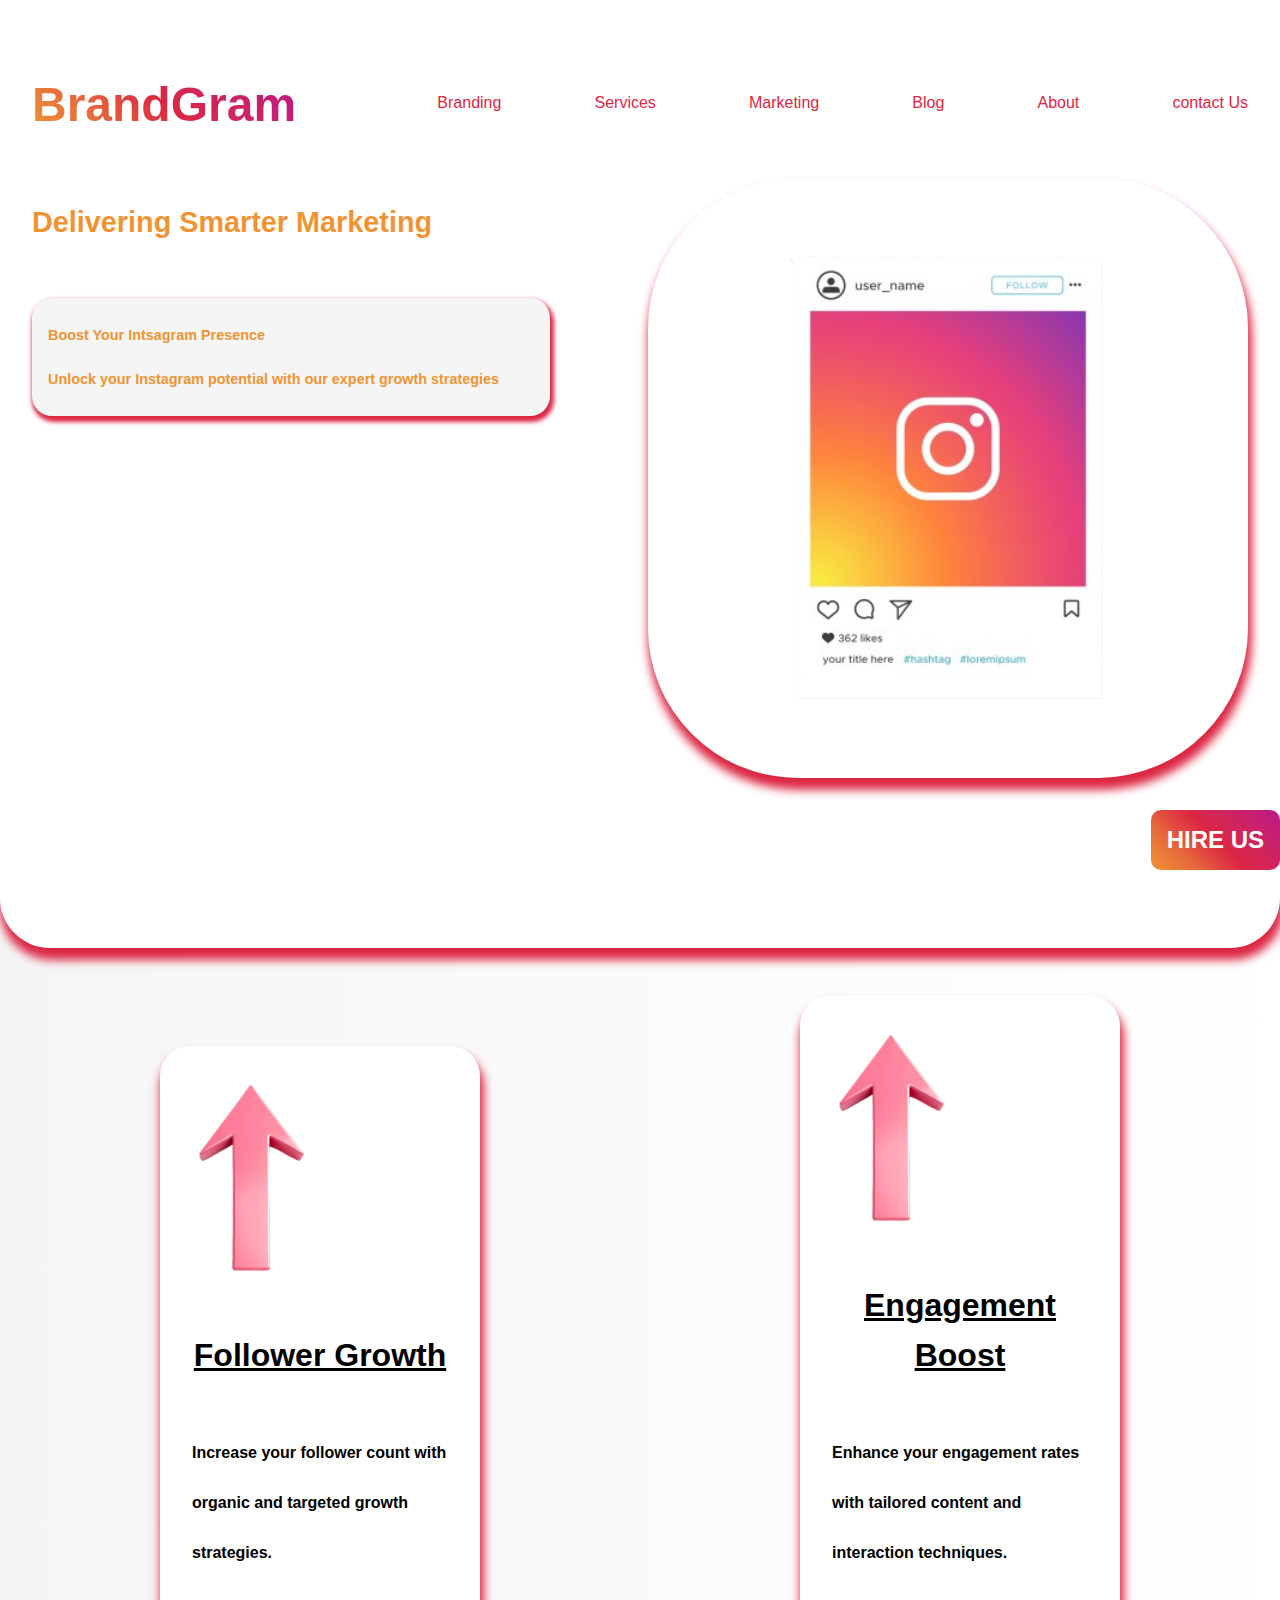
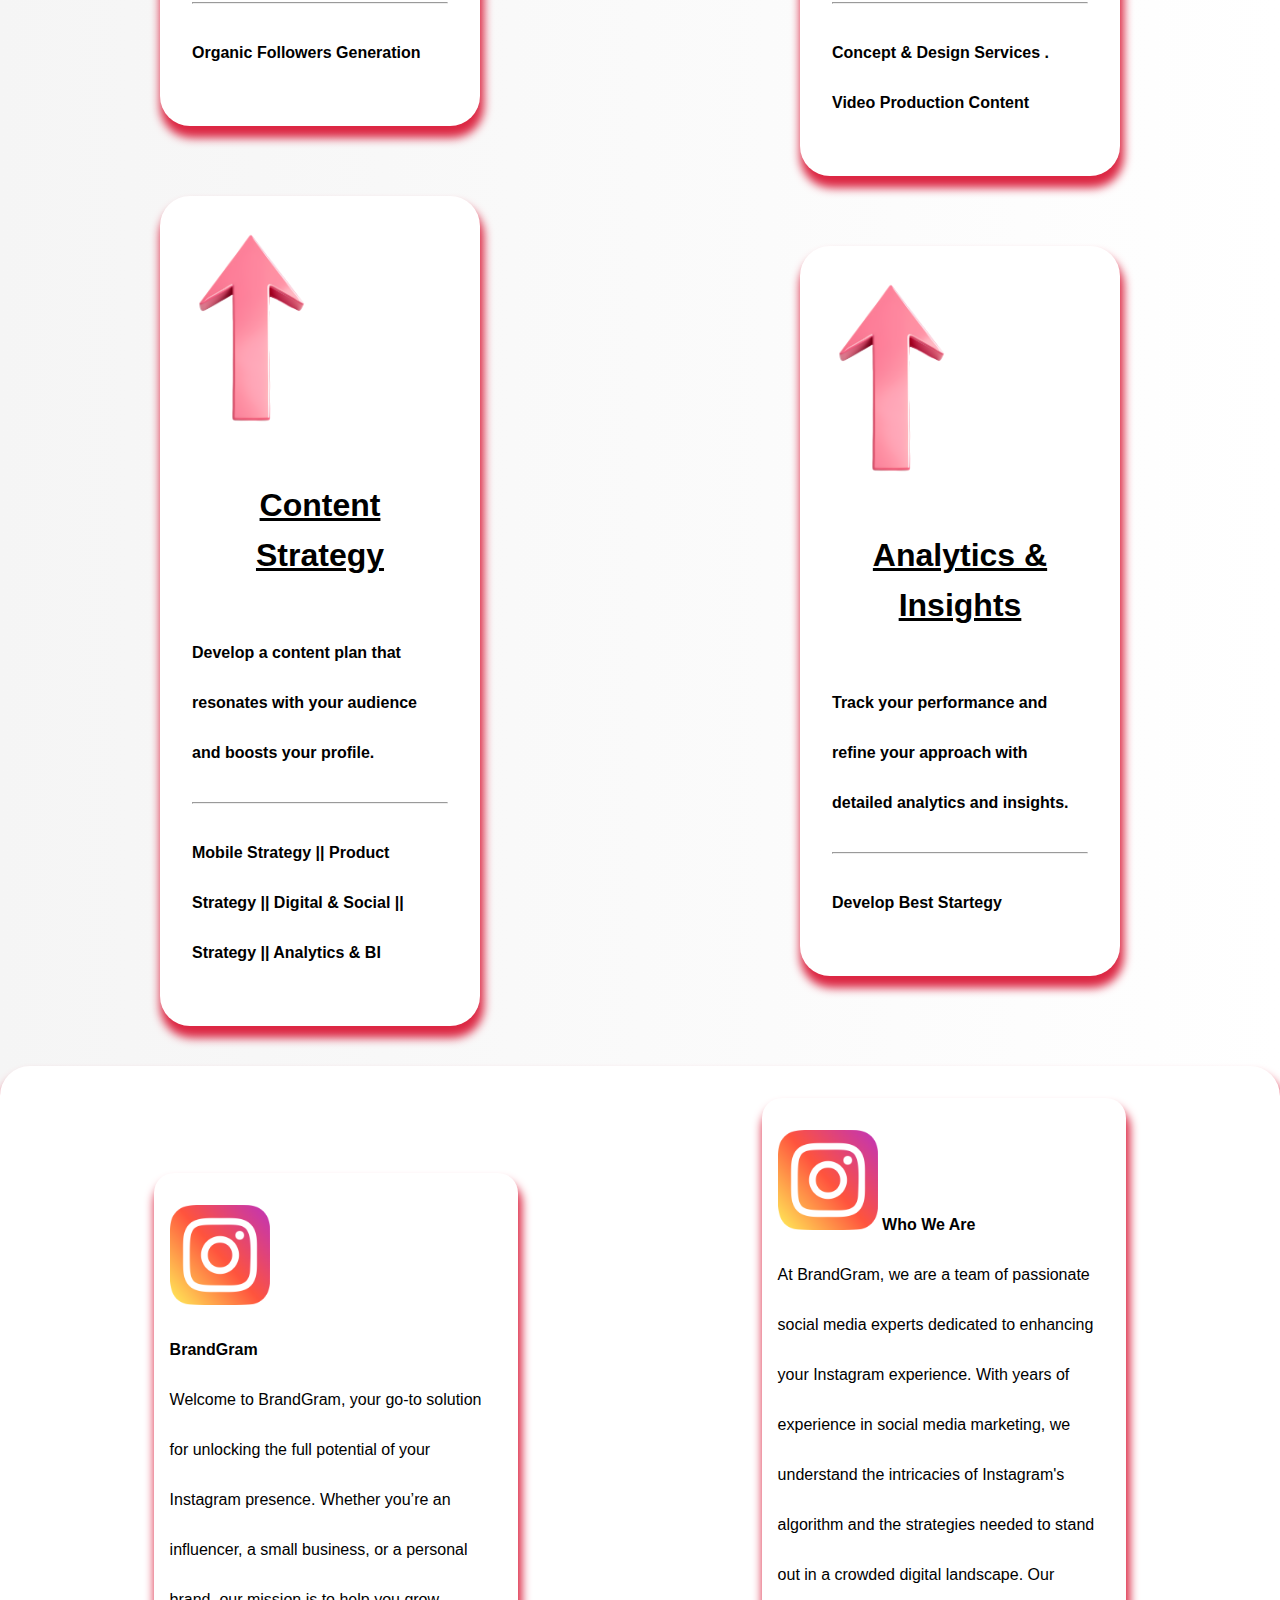
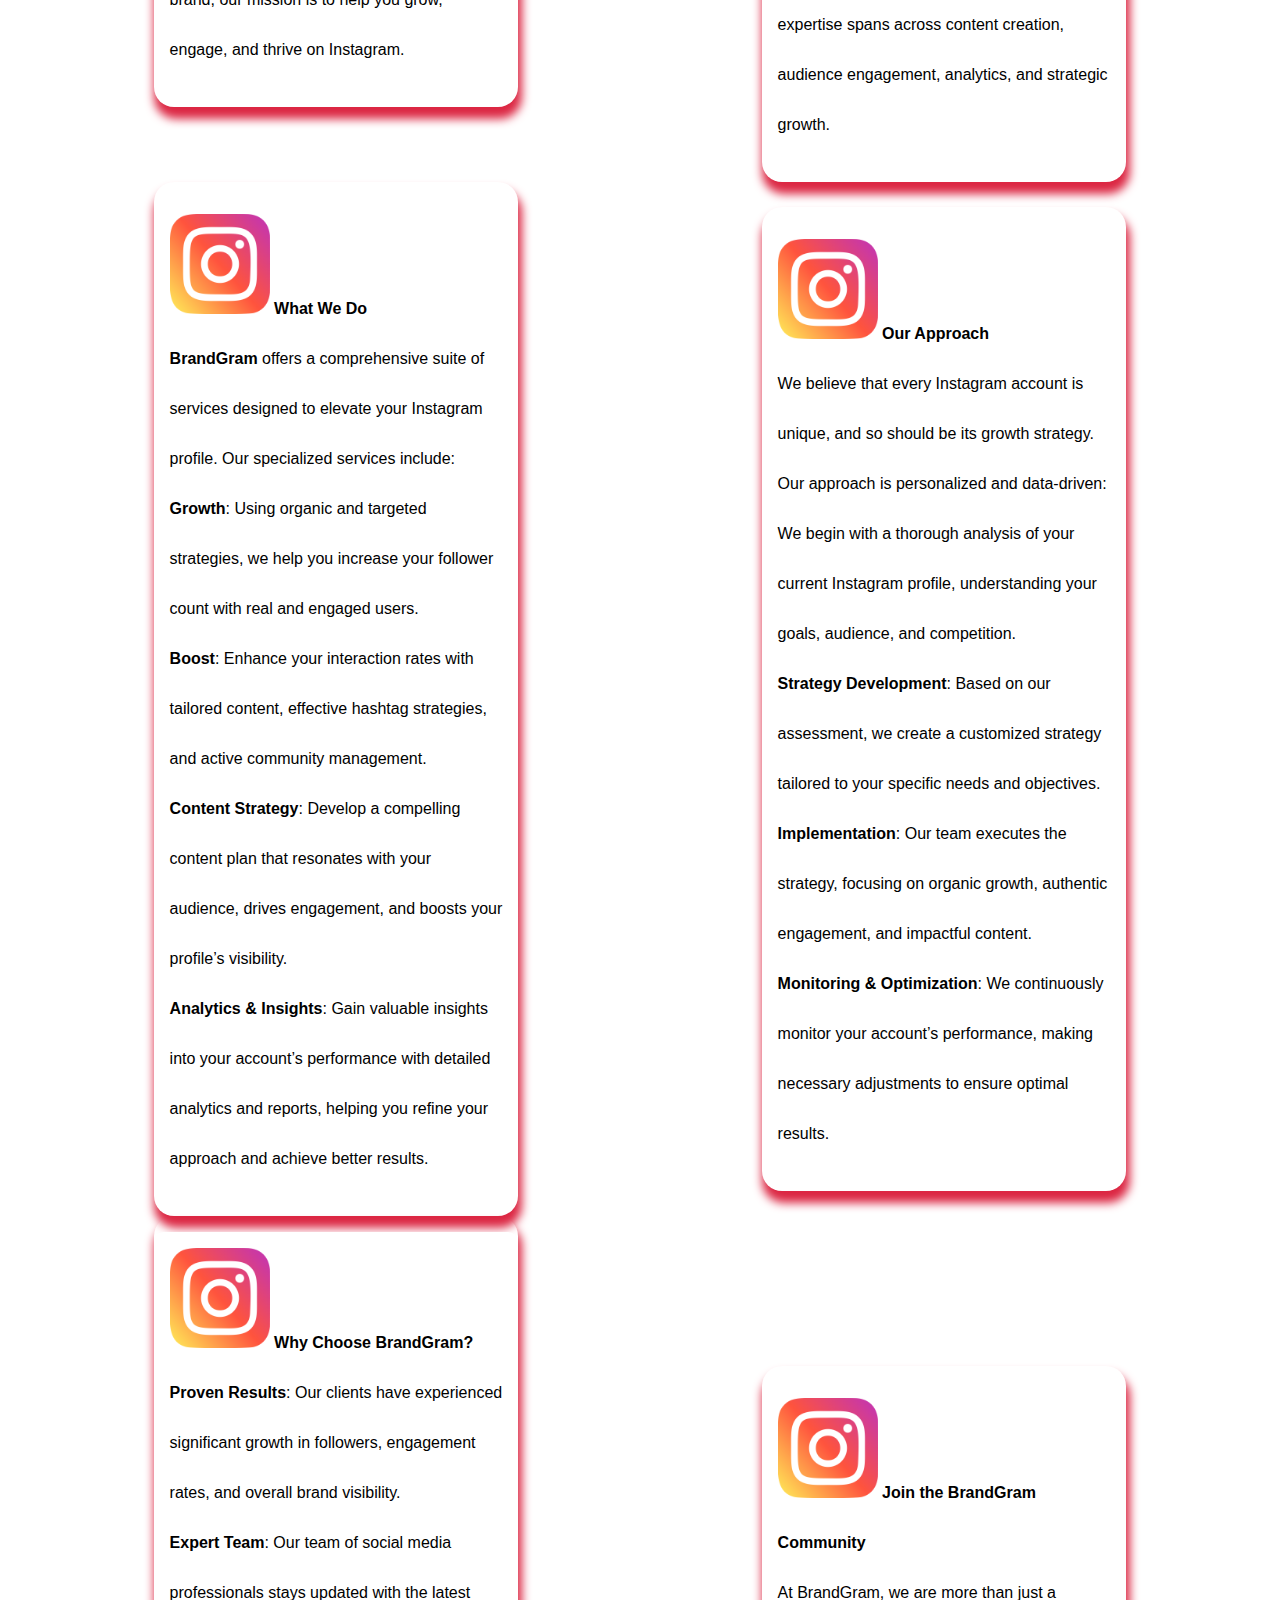
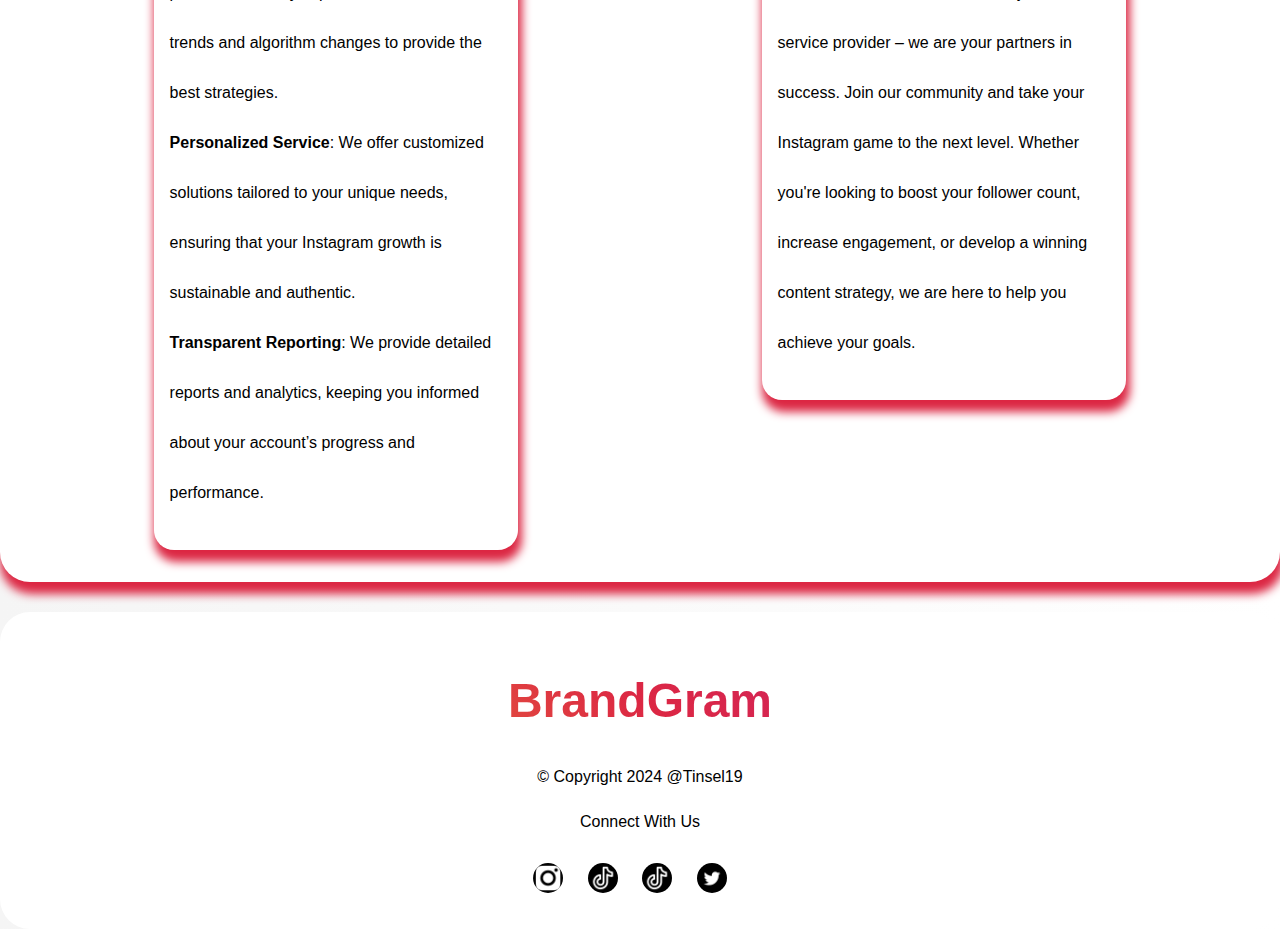
<file: index.html>
<!DOCTYPE html>
<html lang="en">
<head>
    <meta charset="UTF-8">
    <meta name="viewport" content="width=device-width, initial-scale=1.0">
    <link rel="stylesheet" href="styles.css">
    <title>BrandGram - Success Agency For Instagram Creators & Brands</title>
</head>
<body>
    
    <!-- first section  -->
    <section class="first-half">
        <!-- header  -->
        <div class="header">
            <header>
                <p>BrandGram</p>
                <a href="./contact.html"><button class="slide">HIRE US</button></a>
            </header>
            <div class="nav-bar " id="navBar">
                <a href="#brand" class="grow"><p>Branding</p></a>
                <a href="#services"  class="grow"><p>Services</p></a>
                <a href="#market" class="grow"><p>Marketing</p></a>
                <a href="#market" class="grow"><p>Blog</p></a>
                <a href="#about" class="grow"><p>About</p></a>

                
                <a href="./contact.html" class="grow"><p>contact Us</p></a>
            </div>
            <a href="#" class="grow" id="menu"><img id="changeImage" src="./img/main-menu.png" alt=""></a>
        </div>

        <div class="head-body">
            <div class="h-l-head">
                <h1 id="h1">Delivering Smarter Marketing
                </h1>
            </div>
            <div class="h-r-head">
                <img class="inst-img bounce" src="./img/2060737_125-removebg-preview.png" alt="instagram icon">
            </div>
        </div>

        <div class="head-base">
            <p>Boost Your Intsagram Presence</p> 
            <p>Unlock your Instagram potential with our expert growth strategies</p>
        </div>
    </section>

    <section class="main-body">
        <div class="element">
            <img src="./img/7684b634496c54722f2eac8e2eeb2552.png" alt="">
            <a name="market"></a>
            <h3>Follower Growth</h3>
            <p>Increase your follower count with organic and targeted growth strategies.</p>
            <hr>
            <p>Organic Followers Generation</p>
        </div>

        <div class="element">
            <img src="./img/7684b634496c54722f2eac8e2eeb2552.png" alt="">
            <h3>Engagement Boost</h3>
            <p>Enhance your engagement rates with tailored content and interaction techniques.</p>
            <hr>
            <p>Concept & Design Services . Video Production Content</p>
        </div>

        <div class="element">
            <img src="./img/7684b634496c54722f2eac8e2eeb2552.png" alt="">
            <h3>Content Strategy</h3>
            <p>Develop a content plan that resonates with your audience and boosts your profile.</p>
            <hr>
            <p>Mobile Strategy || Product Strategy || Digital & Social || Strategy || Analytics & BI</p>
        </div>

        <div class="element">
            <img src="./img/7684b634496c54722f2eac8e2eeb2552.png" alt="">
            <h3>Analytics & Insights</h3>
            <p>Track your performance and refine your approach with detailed analytics and insights.</p>
            <hr>
            <p>Develop Best Startegy</p>
        </div>
    </section>

    <section class="main-body2" id="main2">
        <div>
            
            <p>
                <img src="./img/instagram_2111463.png" alt="">
                <br>
                <a name="brand"></a>
                <b> BrandGram</b>
                <br>
                Welcome to BrandGram, your go-to solution for unlocking the full potential of your Instagram presence. Whether you’re an influencer, a small business, or a personal brand, our mission is to help you grow, engage, and thrive on Instagram.
            </p>
        </div>
        <div>
            <p>
                <img src="./img/instagram_2111463.png" alt="">
                <a name="about"></a>
                <b>Who We Are</b>
                <br>
                At BrandGram, we are a team of passionate social media experts dedicated to enhancing your Instagram experience. With years of experience in social media marketing, we understand the intricacies of Instagram's algorithm and the strategies needed to stand out in a crowded digital landscape. Our expertise spans across content creation, audience engagement, analytics, and strategic growth.
                <!-- <br> -->
            </p>
        </div>
        <div>
            <p>
                <img src="./img/instagram_2111463.png" alt="">
                <a name="services"></a>
                <b >What We Do</b>
                <br>
                <b>BrandGram</b> offers a comprehensive suite of services designed to elevate your Instagram profile. Our specialized services include:
                <br>
                <b>Growth</b>: Using organic and targeted strategies, we help you increase your follower count with real and engaged users.
                <br>
                <b>Boost</b>: Enhance your interaction rates with tailored content, effective hashtag strategies, and active community management.
                <br>
                <b>Content Strategy</b>: Develop a compelling content plan that resonates with your audience, drives engagement, and boosts your profile’s visibility.
                <br>
                <b>Analytics & Insights</b>: Gain valuable insights into your account’s performance with detailed analytics and reports, helping you refine your approach and achieve better results.
                <!-- <br> -->
            </p>
        </div>

        <div>
            <p>
                <img src="./img/instagram_2111463.png" alt="">
                <b>Our Approach</b>
                <br>
                We believe that every Instagram account is unique, and so should be its growth strategy. Our approach is personalized and data-driven:
                <br>
                We begin with a thorough analysis of your current Instagram profile, understanding your goals, audience, and competition.
                <br><b>Strategy Development</b>: Based on our assessment, we create a customized strategy tailored to your specific needs and objectives.
                <br><b>Implementation</b>: Our team executes the strategy, focusing on organic growth, authentic engagement, and impactful content.
                <br><b>Monitoring & Optimization</b>: We continuously monitor your account’s performance, making necessary adjustments to ensure optimal results.
                <!-- <br> -->
            </p>
        </div>
        <div>
            <p>
                <img src="./img/instagram_2111463.png" alt="">
                <b>Why Choose BrandGram?</b>
                <br>
                <b>Proven Results</b>: Our clients have experienced significant growth in followers, engagement rates, and overall brand visibility.
                <br><b>Expert Team</b>: Our team of social media professionals stays updated with the latest trends and algorithm changes to provide the best strategies.
                <br><b>Personalized Service</b>: We offer customized solutions tailored to your unique needs, ensuring that your Instagram growth is sustainable and authentic.
                <br><b>Transparent Reporting</b>: We provide detailed reports and analytics, keeping you informed about your account’s progress and performance.
                <!-- <br> -->
            </p>
        </div>
        <div>
            <p>
                <img src="./img/instagram_2111463.png" alt="">
                <b>Join the BrandGram Community</b>
                <br>
                At BrandGram, we are more than just a service provider – we are your partners in success. Join our community and take your Instagram game to the next level. Whether you're looking to boost your follower count, increase engagement, or develop a winning content strategy, we are here to help you achieve your goals.
            </p>
        </div>
    </section>

    <footer>
        <h3 >BrandGram</h3>
        <p>© Copyright 2024 @Tinsel19</p>

        <div>
            <a href="./contact.html"><p>Connect With Us</p></a> <br>
            <p>
                <a href="#"><img src="./img/instagram_1384031.png" alt=""></a>
                <a href="#"><img src="./img/tik-tok_2190382.png" alt=""></a>
                <a href="#"><img src="./img/tik-tok_2190382.png" alt=""></a>
                <a href="#"><img src="./img/social_15522181.png" alt=""></a>
            </p>
            
        </div>
    </footer>

    <script src="index.js"></script>
</body>
</html>
</file>
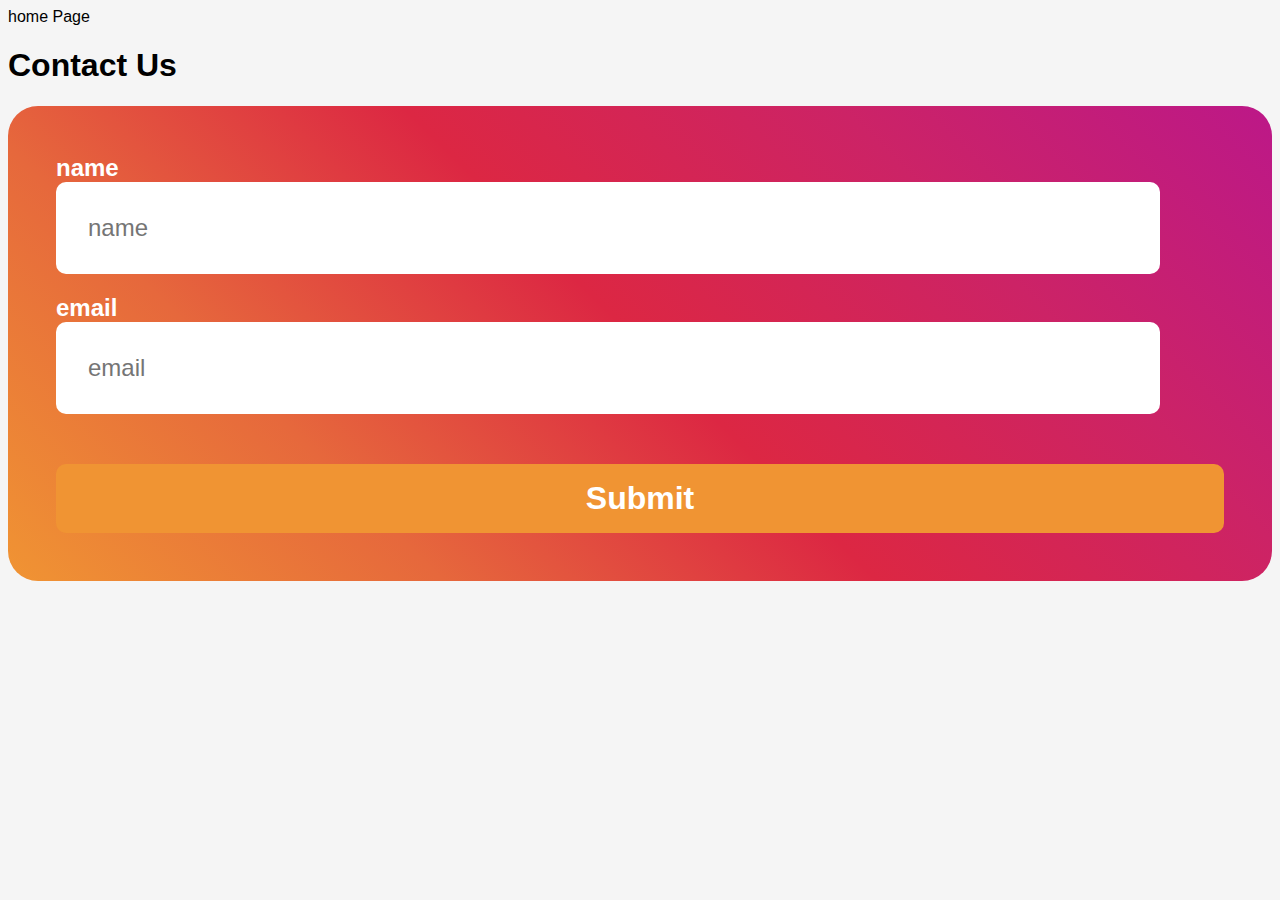
<file: contact.html>
<!DOCTYPE html>
<html lang="en">
<head>
    <meta charset="UTF-8">
    <meta name="viewport" content="width=device-width, initial-scale=1.0">
    <link rel="stylesheet" href="contact.css">
    <title>InstaBrand</title>
</head>
<body>
    <a href="./index.html">home Page</a>
    <h1>Contact Us</h1>
    <form action="">
        <div>
            <span>name</span>
            <input type="text" placeholder="name" required>
        </div>
        <div>
            <span>email</span>
            <input type="email" name="" placeholder="email" id="" required>
        </div>

        <Button class="transDown">Submit</Button>
    </form>
</body>
</html>
</file>
<file: styles.css>
body {
    /* padding: 2rem; */
    padding-bottom: 0px;
    margin: 0px;
    background: linear-gradient(to right, whitesmoke,  white);
    line-height: 50px;
    font-family:Verdana, Geneva, Tahoma, sans-serif;
}


/* header style  */
.first-half {
    background-color: white;
    border-radius: 50px;
    padding: 2rem;
    /* padding-top: 0px; */
    margin-bottom: 20px;
    border-top-left-radius: 0px;
    border-top-right-radius: 0px;
    box-shadow: #dc2743 2px 10px 10px 2px;
}

.header {
    display: grid;
    grid-template-columns: 1fr 2fr;
    justify-content: space-between;   
}

header p{
    font-size: 3rem;
    font-weight: bold;
    background: linear-gradient(45deg, #f09433, #e6683c, #dc2743, #cc2366, #bc1888);
    -webkit-background-clip: text;
    -webkit-text-fill-color: transparent;
}

#menu {
    height: 40px;
    width: 40px;
    position: relative;
    top: 50px;
    box-shadow: whitesmoke 2px 5px 5px 2px;
    border-radius: 10px;
    left: 0%;
    display: none;
}
#menu img{
    width: 40px;
    height: 40px;
    top: 50px;
}
              
.flipSide-360{
    transition: .9s, color .19s;
        -webkit-transition: .9s, color .19s;
        -moz-transition: .9s, color .19s;
}
.flipSide-360:active{
    transform: rotateY(360deg);
        -webkit-transform: rotateY(360deg);
        -moz-transform: rotateY(360deg);
}
              
              
              


button {
    border-radius: 10px;
    border: none;
    background-color: #bc1888;
    color: white;
    padding: 1rem;
    font-size: 1.5rem;
    font-weight: bold;
    position: fixed;
    cursor: pointer;
    top: 50%;
    right: 0%;
    top: 90%;
    background: linear-gradient(45deg, #f09433, #e6683c, #dc2743, #cc2366, #bc1888);
    z-index: 2;
}             
.slide {
    animation-name: slide;
    animation-duration: 1s;
    animation-iteration-count: infinite;
  }
  
  @keyframes slide {
    0% {transform: translateX(0);}
    50% {transform: translateX(20px);}
    100% {transform: translateX(0);}
  }
              

.nav-bar {
    display: flex;
    justify-content: space-between;
}
.nav-bar p, span {
    color: #dc2743;
    font-size: 1rem;
    /* text-decoration: underline; */
    position: relative;
    top: 30px;
}

.open-menu {
    position: absolute;
    display: block;
    border-radius: 20px;
    color: white;
    width: 80%;
    /* height: 100vh; */
    display: grid;
    place-items: center;
    /* width: 1000px; */
    right: 0%;
    padding: 2rem;
    text-align: left;
    z-index: 3;
    background: linear-gradient(45deg, #f09433, #e6683c, #dc2743, #cc2366, #bc1888);
    top: 10PX;
    text-decoration:none;
}
.open-menu p{
    display: block;
    /* width: 100%; */
    color: white;
    font-weight: bold;
    font-size: 2rem;
    text-align: center;
    left: 50%;
    /* background-color: #f09433; */
}

              
.grow{
    transition: .5s, color .10s;
        -webkit-transition: .5s, color .10s;
        -moz-transition: .5s, color .10s;
}
.grow:hover{
    transform: scale3d(1.5, 1.5, 0.3);
        -webkit-transform: scale3d(1.5, 1.5, 0.3);
        -moz-transform: scale3d(1.5, 1.5, 0.3);
}
              

div p{
    display: inline-block;
}

/* header body  */
.head-body {
    display: flex;
    justify-content: space-between;
}
.inst-img {
    height: 600px;
    width: 600px;
    border-radius: 150px;
    box-shadow: #dc2743 2px 10px 10px 2px;
}

              
.bounce {
    animation-name: bounce;
    animation-duration: 1s;
    animation-iteration-count: infinite;
  }
  
  @keyframes bounce {
      0% {transform: translateY(0);}
      50% {transform: translateY(-10px);}
      100% {transform: translateY(0);}
  }
              
#h1{
    text-align: center;
    width: 100%;
    color: #f09433;
    font-weight: bold;
    font-size: 1.8rem;
}

.head-base {
    border-radius: 20px;
    box-shadow: #dc2743 2px 4px 4px 2px ;   
    color:#f09433;
    font-weight: bold;
    padding: 1rem;
    position: relative;
    top: -500px;
    background-color: whitesmoke;
    width: 50%;
    line-height: 1;
    
}
.head-base p{
    font-size: .9rem;
}


/* main body   */
.main-body {
    margin-top: 3rem;
    display: grid;
    justify-content:center;
    grid-template-columns: 1fr 1fr;
    place-items: center;
    padding: auto;
}

.element {
    /* background-image: url('./7684b634496c54722f2eac8e2eeb2552.png'); */
    background-size:contain; 
    background-position: center;
    background-repeat: no-repeat;
    background-color: white;
    display: block;
    width: 40%;
    border-radius: 30px;
    margin-bottom: 20px;
    padding: 2rem;
    box-shadow: #dc2743 2px 10px 10px 2px;
}

              
.element{
    transition: .5s, color .10s;
        -webkit-transition: .5s, color .10s;
        -moz-transition: .5s, color .10s;
}
.element:hover{
    transform: scale3d(1.1, 1.1, 0.3);
        -webkit-transform: scale3d(1.1, 1.1, 0.3);
        -moz-transform: scale3d(1.1, 1.1, 0.3);
}
              
.element img {
    height: 200px;
    position: center;
}

.element h3 {
    text-align: center;
    font-weight: bold;
    font-size: 2rem;
    text-decoration: underline;
}

.element p {
    font-weight: bold;
    text-align: ce;
}

/* second body style  */
#main2 {
    border-radius: 30px;
    display: grid;
    grid-template-columns: 1fr 1fr;
    place-items: center;
    justify-content:center; 
    align-items: center;
    margin-top: 20px;
    background-color: white;
    padding: 2rem ;
    box-shadow: #dc2743 2px 10px 10px 2px;
}
#main2 div {
    /* background-color: white; */
    display: block;
    width: 60%;
    border-radius: 20px;
    box-shadow: #dc2743 2px 10px 10px 2px;
    display: flex;
    justify-content: center;
    align-content: center;

}
#main2 img {
    height: 100px;
    width: 100px;
}
#main2 p {
    background-color: white;
    padding: 1rem;
    border-radius: 10px;
}

/* footer stles  */
footer{
    background-color: white;
    border-radius: 30px;
    color: white;
    padding: 1rem;
    margin-top: 30px;
    text-align: center;
    /* height: 200; */
}

footer h3{
    font-size: 3rem;
    font-weight: bold;
    background: linear-gradient(45deg, #f09433, #e6683c, #dc2743, #cc2366, #bc1888);
    -webkit-background-clip: text;
    -webkit-text-fill-color: transparent;
}
footer p {
    color: black;
    line-height: .4;
}
footer img {
    height: 30px;
    width: 30px;
    display: inline-block;
    margin-right: 20px;
    border-radius: 50%;
}


/* responsive design  */
@media (max-width: 1450px) {
    .head-base {
        width: 40%;
    }
}

@media (max-width: 1025px) {
    .head-base {
        width: 30%;
    }
    .element h3 {
        font-size: 1.5rem;
    }
    #main2 div {
        margin-bottom: 60px;
        width: 60%;
    }
}

@media (max-width: 800px) {
    .header {
        display: flex;
        justify-content: space-between;
    }
    #menu {
        display: block;
        z-index: 4;
    }
    .nav-bar {
        display: none;
    }
    .head-body {
        display: block;
    }
    .head-base {
        width: 30%;
    }
    .element h3 {
        font-size: 1.2rem;
    }

    .main-body {
        display: grid;
        grid-template-columns: 1fr;
        place-items: center;
    }
    .element {
        font-size: 1rem;
        width: 60%;
        gap: 60px;
        /* color: #f09433; */
        margin-bottom : 60px;
    }

    #main2 {
        display: grid;
        grid-template-columns: 1fr;
        place-items: center;
        /* line-height: 1.2; */
    }
    #main2 img {
        width: 50px;
        height: 50px;
    }

    #main2 div {
        margin-bottom: 60px;
        width: 70%;
    }
    .inst-img {
        height: 100%;
        width: 100%;
        border-radius: 30px;
    }
    button {
        font-size: .9rem;
        padding: .9rem;
    }
    footer h3 {
        font-size: 2rem;
    }
}


@media (max-width: 657px) {
    .head-base {
        width: 40%;
    }
    header p {
        font-size: 2rem;
        font-weight: bold;
    }
    #menu {
        display: block;
        top: 35px;
        z-index: 4;
    }
    #h1 {
        font-size: 1.5rem;
    }
    .head-base {
        top: -250px;
        font-size: .8rem;
        line-height: 1;
    }
    .element h3 {
        font-size: 1rem;
    }
    .element p {
        font-size: .8rem;
    }
    #main2 div {
        margin-bottom: 60px;
        width: 90%;
    }
    #main2 p {
        font-size: .8rem;
    }
    button {
        font-size: .8rem;
        padding: .7rem;
    }
    footer h3 {
        font-size: 1.8rem;
    }
}
</file>
<file: contact.css>
html {
    background-color: whitesmoke;
}

body{
    font-family:Verdana, Geneva, Tahoma, sans-serif;
}

a {
    font-size: bold;
    color: black;
    text-decoration: dotted;
}
form {
    display: grid;
    grid-template-columns: 1fr;
    background: linear-gradient(45deg, #f09433, #e6683c, #dc2743, #cc2366, #bc1888);
    padding: 3rem;
    border-radius: 30px;
}

span {
    display: block;
    color: white;
    font-weight: bold;
    font-size: 1.5rem;
}

input {
    padding: 2rem;
    border-radius: 10px;
    outline: none;
    border: none;
    width: 89%;
    font-size: 1.5rem;
    margin-bottom: 20px;
}

button {
    padding: 1rem;
    border: none;
    border-radius: 10px;
    margin-top: 30px;
    background-color: #f09433;
    font-weight: bold;
    font-size: 2rem;
    color: white;
}


              
.transDown{
    transition: .5s, color .10s;
        -webkit-transition: .5s, color .10s;
        -moz-transition: .5s, color .10s;    
}
.transDown:hover{
    transform: translatey(20px);
        -webkit-transform: translatey(20px);
        -moz-transform: translatey(20px);
}
</file>
